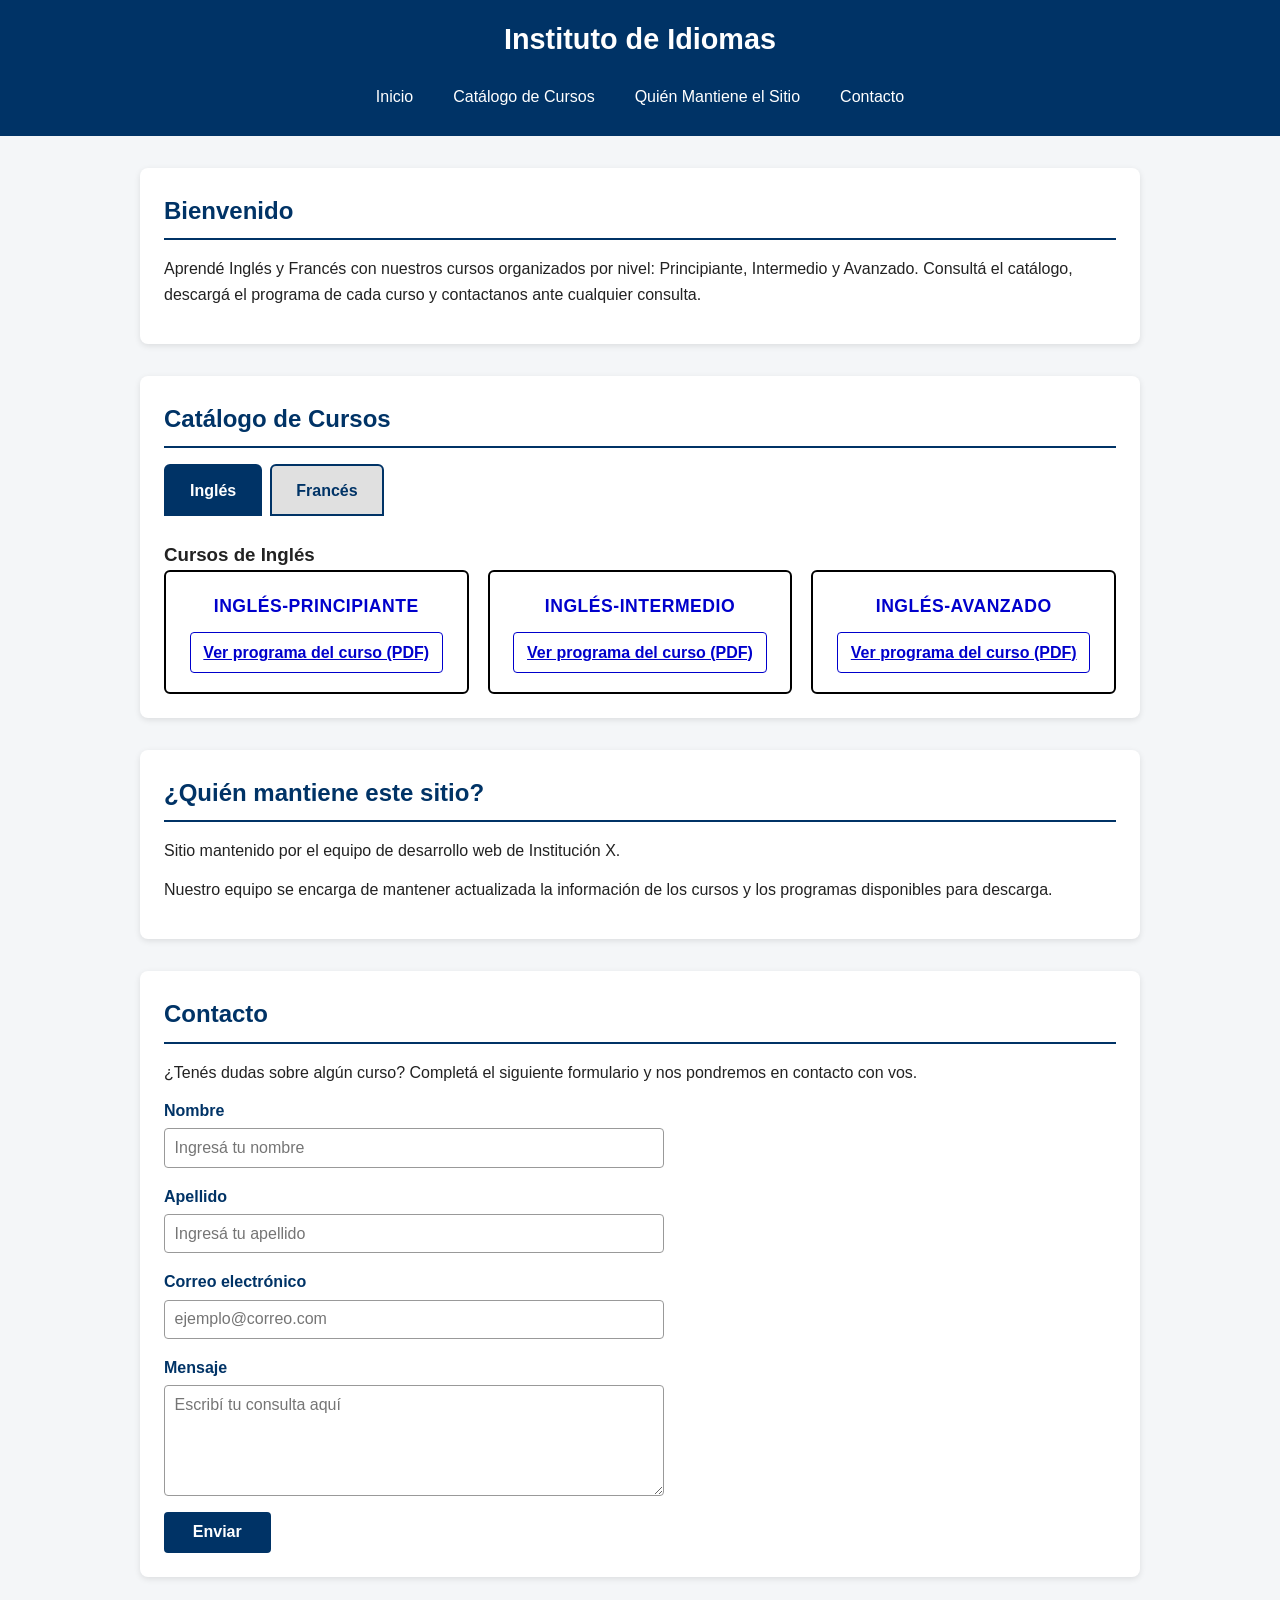
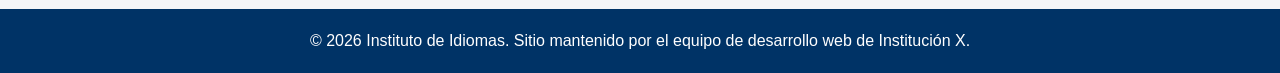
<file: claude/index.html>
<!DOCTYPE html>
<html lang="es">
<head>
  <meta charset="UTF-8">
  <meta name="viewport" content="width=device-width, initial-scale=1.0">
  <title>Instituto de Idiomas - Cursos de Inglés y Francés</title>
  <link rel="stylesheet" href="estilosIA.css">
</head>
<body>

  <header class="cabecera">
    <h1>Instituto de Idiomas</h1>
    <nav class="navbar">
      <ul>
        <li><a href="#inicio">Inicio</a></li>
        <li><a href="#catalogo">Catálogo de Cursos</a></li>
        <li><a href="#mantenedor">Quién Mantiene el Sitio</a></li>
        <li><a href="#contacto">Contacto</a></li>
      </ul>
    </nav>
  </header>

  <main>

    <section id="inicio" class="seccion">
      <h2>Bienvenido</h2>
      <p>Aprendé Inglés y Francés con nuestros cursos organizados por nivel: Principiante, Intermedio y Avanzado. Consultá el catálogo, descargá el programa de cada curso y contactanos ante cualquier consulta.</p>
    </section>

    <section id="catalogo" class="seccion">
      <h2>Catálogo de Cursos</h2>

      <!-- Selector estático de categoría mediante radio buttons -->
      <div class="selector-categoria">
        <input type="radio" id="tab-ingles" name="categoria-tabs" checked>
        <input type="radio" id="tab-frances" name="categoria-tabs">

        <div class="tabs-labels">
          <label for="tab-ingles" class="tab-label">Inglés</label>
          <label for="tab-frances" class="tab-label">Francés</label>
        </div>

        <div class="tabs-contenido">

          <div class="panel-categoria panel-ingles">
            <h3>Cursos de Inglés</h3>
            <div class="lista-cursos">

              <article class="curso-card">
                <h4>INGLÉS-PRINCIPIANTE</h4>
                <a class="enlace-programa" href="programas/ingles-principiante.pdf" target="_blank" rel="noopener">Ver programa del curso (PDF)</a>
              </article>

              <article class="curso-card">
                <h4>INGLÉS-INTERMEDIO</h4>
                <a class="enlace-programa" href="programas/ingles-intermedio.pdf" target="_blank" rel="noopener">Ver programa del curso (PDF)</a>
              </article>

              <article class="curso-card">
                <h4>INGLÉS-AVANZADO</h4>
                <a class="enlace-programa" href="programas/ingles-avanzado.pdf" target="_blank" rel="noopener">Ver programa del curso (PDF)</a>
              </article>

            </div>
          </div>

          <div class="panel-categoria panel-frances">
            <h3>Cursos de Francés</h3>
            <div class="lista-cursos">

              <article class="curso-card">
                <h4>FRANCÉS-PRINCIPIANTE</h4>
                <a class="enlace-programa" href="programas/frances-principiante.pdf" target="_blank" rel="noopener">Ver programa del curso (PDF)</a>
              </article>

              <article class="curso-card">
                <h4>FRANCÉS-INTERMEDIO</h4>
                <a class="enlace-programa" href="programas/frances-intermedio.pdf" target="_blank" rel="noopener">Ver programa del curso (PDF)</a>
              </article>

              <article class="curso-card">
                <h4>FRANCÉS-AVANZADO</h4>
                <a class="enlace-programa" href="programas/frances-avanzado.pdf" target="_blank" rel="noopener">Ver programa del curso (PDF)</a>
              </article>

            </div>
          </div>

        </div>
      </div>
    </section>

    <section id="mantenedor" class="seccion">
      <h2>¿Quién mantiene este sitio?</h2>
      <p>Sitio mantenido por el equipo de desarrollo web de Institución X.</p>
      <p>Nuestro equipo se encarga de mantener actualizada la información de los cursos y los programas disponibles para descarga.</p>
    </section>

    <section id="contacto" class="seccion">
      <h2>Contacto</h2>
      <p>¿Tenés dudas sobre algún curso? Completá el siguiente formulario y nos pondremos en contacto con vos.</p>

      <form class="formulario-contacto" action="#" method="post">
        <div class="campo-formulario">
          <label for="nombre">Nombre</label>
          <input type="text" id="nombre" name="nombre" placeholder="Ingresá tu nombre" required>
        </div>

        <div class="campo-formulario">
          <label for="apellido">Apellido</label>
          <input type="text" id="apellido" name="apellido" placeholder="Ingresá tu apellido" required>
        </div>

        <div class="campo-formulario">
          <label for="email">Correo electrónico</label>
          <input type="email" id="email" name="email" placeholder="ejemplo@correo.com" required>
        </div>

        <div class="campo-formulario">
          <label for="mensaje">Mensaje</label>
          <textarea id="mensaje" name="mensaje" rows="5" placeholder="Escribí tu consulta aquí" required></textarea>
        </div>

        <button type="submit" class="boton-enviar">Enviar</button>
      </form>
    </section>

  </main>

  <footer class="pie">
    <p>&copy; 2026 Instituto de Idiomas. Sitio mantenido por el equipo de desarrollo web de Institución X.</p>
  </footer>

</body>
</html>
</file>
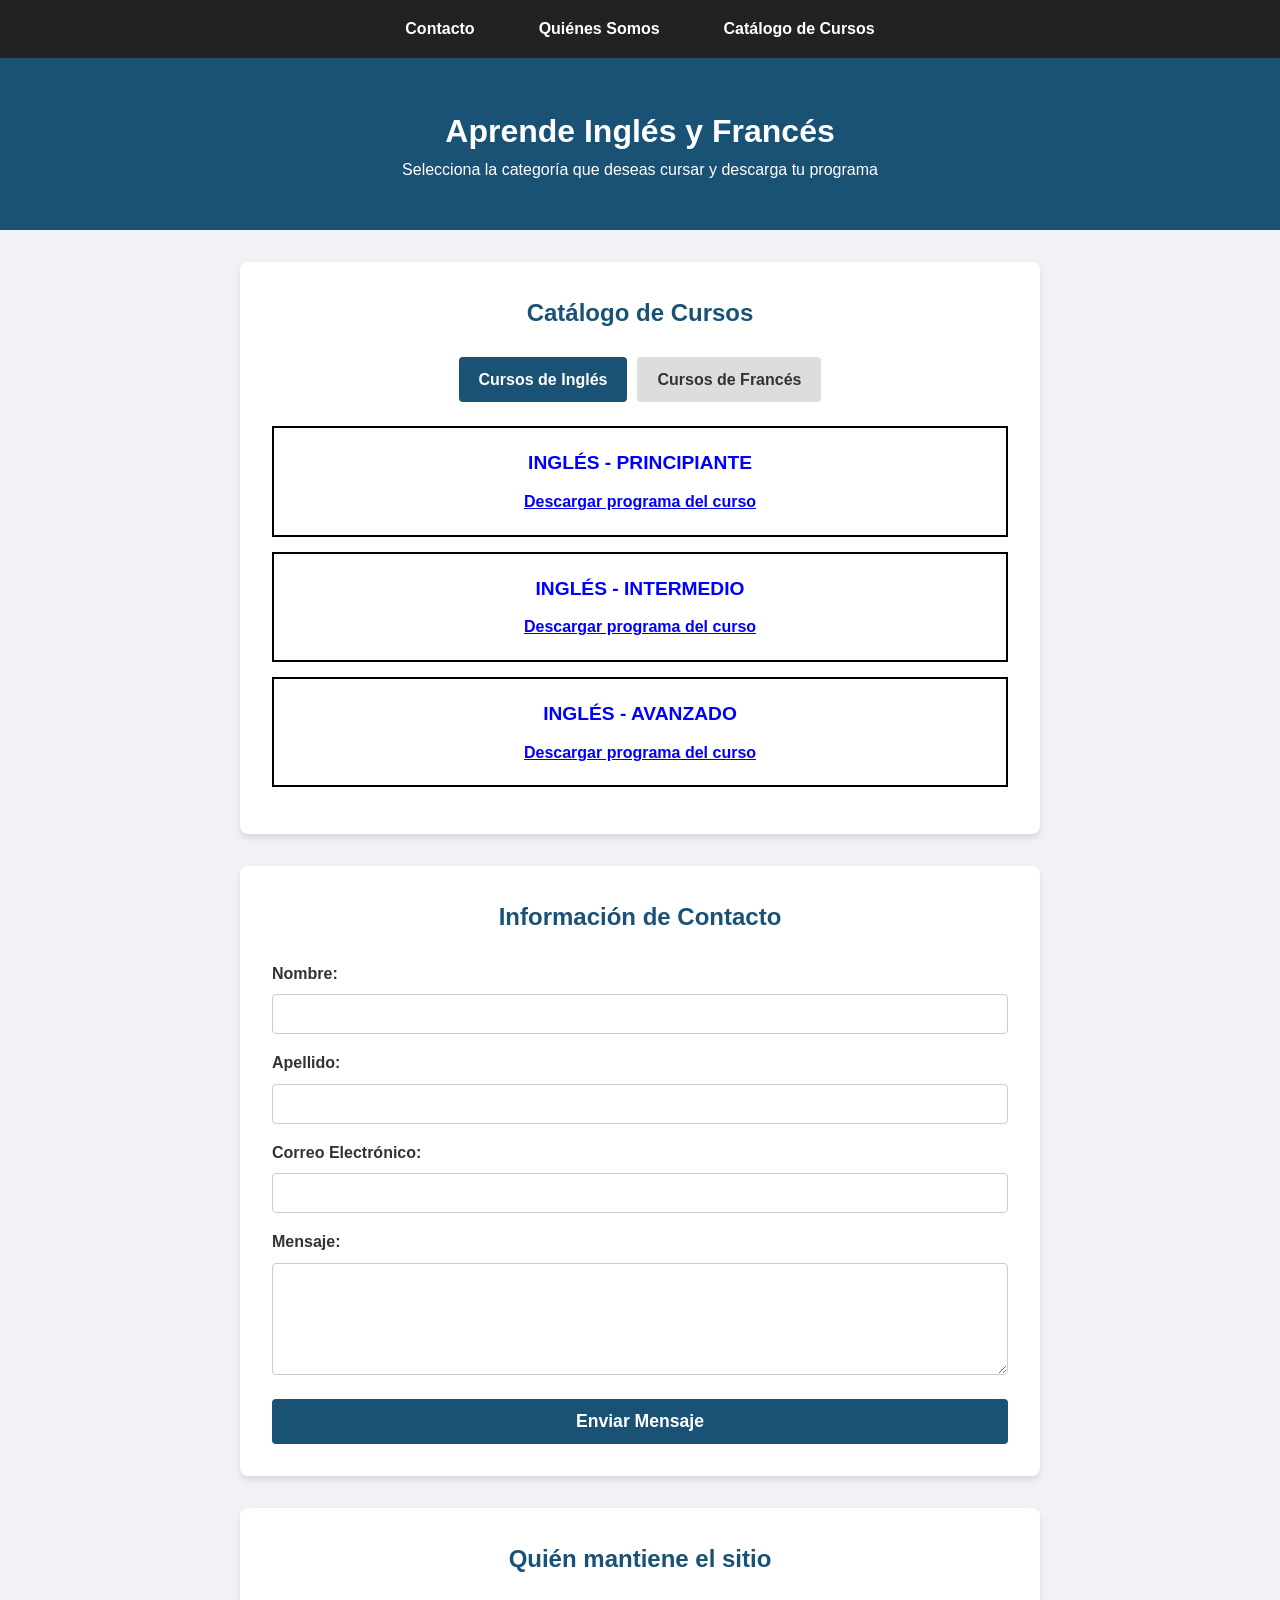
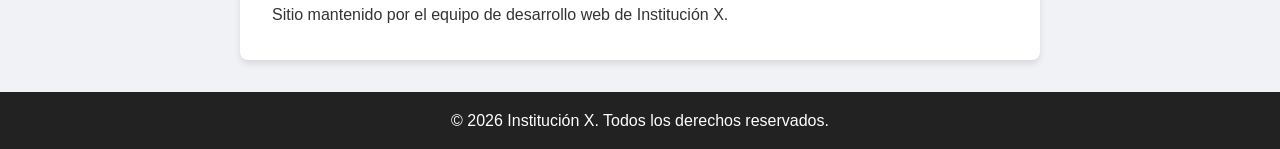
<file: gemini/index.html>
<!DOCTYPE html>
<html lang="es">
<head>
    <meta charset="UTF-8">
    <meta name="viewport" content="width=device-width, initial-scale=1.0">
    <title>Cursos de Idiomas</title>
    <link rel="stylesheet" href="estilosIA.css">
</head>
<body>
    <nav class="navbar">
        <ul>
            <li><a href="#contacto">Contacto</a></li>
            <li><a href="#mantenedor">Quiénes Somos</a></li>
            <li><a href="#cursos">Catálogo de Cursos</a></li>
        </ul>
    </nav>

    <header>
        <h1>Aprende Inglés y Francés</h1>
        <p>Selecciona la categoría que deseas cursar y descarga tu programa</p>
    </header>

    <main>
        <!-- SECCIÓN CURSOS -->
        <section id="cursos" class="seccion">
            <h2>Catálogo de Cursos</h2>
            
            <div class="selector-categorias">
                <!-- Radio buttons para seleccionar la categoría (Sin JS) -->
                <input type="radio" id="radio-ingles" name="categoria" checked>
                <input type="radio" id="radio-frances" name="categoria">

                <!-- Pestañas -->
                <div class="tabs">
                    <label for="radio-ingles" class="tab-label">Cursos de Inglés</label>
                    <label for="radio-frances" class="tab-label">Cursos de Francés</label>
                </div>

                <!-- Contenedor Inglés -->
                <div class="contenedor-cursos" id="cursos-ingles">
                    <div class="curso-bloque">
                        <p class="curso-titulo">INGLÉS - PRINCIPIANTE</p>
                        <a class="curso-enlace" href="programas/ingles-principiante.pdf" target="_blank">Descargar programa del curso</a>
                    </div>
                    <div class="curso-bloque">
                        <p class="curso-titulo">INGLÉS - INTERMEDIO</p>
                        <a class="curso-enlace" href="programas/ingles-intermedio.pdf" target="_blank">Descargar programa del curso</a>
                    </div>
                    <div class="curso-bloque">
                        <p class="curso-titulo">INGLÉS - AVANZADO</p>
                        <a class="curso-enlace" href="programas/ingles-avanzado.pdf" target="_blank">Descargar programa del curso</a>
                    </div>
                </div>

                <!-- Contenedor Francés -->
                <div class="contenedor-cursos" id="cursos-frances">
                    <div class="curso-bloque">
                        <p class="curso-titulo">FRANCÉS - PRINCIPIANTE</p>
                        <a class="curso-enlace" href="programas/frances-principiante.pdf" target="_blank">Descargar programa del curso</a>
                    </div>
                    <div class="curso-bloque">
                        <p class="curso-titulo">FRANCÉS - INTERMEDIO</p>
                        <a class="curso-enlace" href="programas/frances-intermedio.pdf" target="_blank">Descargar programa del curso</a>
                    </div>
                    <div class="curso-bloque">
                        <p class="curso-titulo">FRANCÉS - AVANZADO</p>
                        <a class="curso-enlace" href="programas/frances-avanzado.pdf" target="_blank">Descargar programa del curso</a>
                    </div>
                </div>
            </div>
        </section>

        <!-- SECCIÓN CONTACTO -->
        <section id="contacto" class="seccion">
            <h2>Información de Contacto</h2>
            <form action="#" method="POST" class="formulario">
                <div class="campo">
                    <label for="nombre">Nombre:</label>
                    <input type="text" id="nombre" name="nombre" required>
                </div>
                <div class="campo">
                    <label for="apellido">Apellido:</label>
                    <input type="text" id="apellido" name="apellido" required>
                </div>
                <div class="campo">
                    <label for="correo">Correo Electrónico:</label>
                    <input type="email" id="correo" name="correo" required>
                </div>
                <div class="campo">
                    <label for="mensaje">Mensaje:</label>
                    <textarea id="mensaje" name="mensaje" rows="5" required></textarea>
                </div>
                <button type="submit">Enviar Mensaje</button>
            </form>
        </section>

        <!-- SECCIÓN MANTENEDOR -->
        <section id="mantenedor" class="seccion">
            <h2>Quién mantiene el sitio</h2>
            <p>Sitio mantenido por el equipo de desarrollo web de Institución X.</p>
        </section>
    </main>

    <footer>
        <p>&copy; 2026 Institución X. Todos los derechos reservados.</p>
    </footer>
</body>
</html>
</file>
<file: claude/estilosIA.css>
/* =========================================================
   RESET BÁSICO
   ========================================================= */
* {
  box-sizing: border-box;
  margin: 0;
  padding: 0;
}

html {
  scroll-behavior: smooth;
}

body {
  font-family: Arial, Helvetica, sans-serif;
  background-color: #f4f6f8;
  color: #222;
  line-height: 1.6;
}

/* =========================================================
   CABECERA Y NAVEGACIÓN
   ========================================================= */
.cabecera {
  background-color: #003366;
  color: #ffffff;
  padding: 1rem;
}

.cabecera h1 {
  text-align: center;
  margin-bottom: 0.8rem;
  font-size: 1.8rem;
}

.navbar ul {
  list-style: none;
  display: flex;
  flex-wrap: wrap;
  justify-content: center;
  gap: 0.5rem;
}

.navbar li {
  margin: 0;
}

.navbar a {
  display: block;
  color: #ffffff;
  text-decoration: none;
  padding: 0.6rem 1rem;
  border-radius: 4px;
  transition: background-color 0.2s ease-in-out;
}

.navbar a:hover,
.navbar a:focus {
  background-color: #0059b3;
}

/* =========================================================
   SECCIONES GENERALES
   ========================================================= */
.seccion {
  max-width: 1000px;
  margin: 2rem auto;
  padding: 1.5rem;
  background-color: #ffffff;
  border-radius: 8px;
  box-shadow: 0 2px 6px rgba(0, 0, 0, 0.1);
}

.seccion h2 {
  color: #003366;
  margin-bottom: 1rem;
  border-bottom: 2px solid #003366;
  padding-bottom: 0.5rem;
}

.seccion p {
  margin-bottom: 0.8rem;
}

/* =========================================================
   SELECTOR DE CATEGORÍA (TABS ESTÁTICOS CON RADIO BUTTONS)
   ========================================================= */
.selector-categoria {
  position: relative;
}

/* Ocultamos los radio buttons reales */
.selector-categoria input[type="radio"] {
  position: absolute;
  opacity: 0;
  pointer-events: none;
}

.tabs-labels {
  display: flex;
  flex-wrap: wrap;
  gap: 0.5rem;
  margin-bottom: 1.5rem;
}

.tab-label {
  cursor: pointer;
  padding: 0.7rem 1.5rem;
  background-color: #e0e0e0;
  color: #003366;
  font-weight: bold;
  border: 2px solid #003366;
  border-radius: 6px 6px 0 0;
  transition: background-color 0.2s ease-in-out;
}

.tab-label:hover {
  background-color: #cfd9e3;
}

/* Paneles ocultos por defecto */
.panel-categoria {
  display: none;
}

/* Mostrar panel de Inglés cuando su radio está marcado */
#tab-ingles:checked ~ .tabs-contenido .panel-ingles {
  display: block;
}

/* Mostrar panel de Francés cuando su radio está marcado */
#tab-frances:checked ~ .tabs-contenido .panel-frances {
  display: block;
}

/* Resaltar la pestaña activa */
#tab-ingles:checked ~ .tabs-labels label[for="tab-ingles"],
#tab-frances:checked ~ .tabs-labels label[for="tab-frances"] {
  background-color: #003366;
  color: #ffffff;
}

/* =========================================================
   TARJETAS DE CURSOS
   ========================================================= */
.lista-cursos {
  display: grid;
  grid-template-columns: repeat(auto-fit, minmax(240px, 1fr));
  gap: 1.2rem;
}

.curso-card {
  border: 2px solid #000000;
  background-color: #ffffff;
  color: #0000cc;
  padding: 1.2rem;
  border-radius: 6px;
  text-align: center;
}

.curso-card h4 {
  margin-bottom: 0.8rem;
  font-size: 1.1rem;
  letter-spacing: 0.5px;
}

.enlace-programa {
  display: inline-block;
  color: #0000cc;
  font-weight: bold;
  text-decoration: underline;
  padding: 0.4rem 0.8rem;
  border: 1px solid #0000cc;
  border-radius: 4px;
  transition: background-color 0.2s ease-in-out, color 0.2s ease-in-out;
}

.enlace-programa:hover,
.enlace-programa:focus {
  background-color: #0000cc;
  color: #ffffff;
}

/* =========================================================
   FORMULARIO DE CONTACTO
   ========================================================= */
.formulario-contacto {
  display: flex;
  flex-direction: column;
  gap: 1rem;
  max-width: 500px;
}

.campo-formulario {
  display: flex;
  flex-direction: column;
  gap: 0.3rem;
}

.campo-formulario label {
  font-weight: bold;
  color: #003366;
}

.campo-formulario input,
.campo-formulario textarea {
  padding: 0.6rem;
  border: 1px solid #999999;
  border-radius: 4px;
  font-family: inherit;
  font-size: 1rem;
}

.campo-formulario input:focus,
.campo-formulario textarea:focus {
  outline: 2px solid #003366;
  border-color: #003366;
}

.boton-enviar {
  align-self: flex-start;
  background-color: #003366;
  color: #ffffff;
  border: none;
  padding: 0.7rem 1.8rem;
  border-radius: 4px;
  font-size: 1rem;
  font-weight: bold;
  cursor: pointer;
  transition: background-color 0.2s ease-in-out;
}

.boton-enviar:hover,
.boton-enviar:focus {
  background-color: #0059b3;
}

/* =========================================================
   PIE DE PÁGINA
   ========================================================= */
.pie {
  text-align: center;
  padding: 1.2rem;
  background-color: #003366;
  color: #ffffff;
  margin-top: 2rem;
}

/* =========================================================
   RESPONSIVE
   ========================================================= */
@media (max-width: 600px) {
  .cabecera h1 {
    font-size: 1.4rem;
  }

  .navbar ul {
    flex-direction: column;
    align-items: stretch;
  }

  .navbar a {
    text-align: center;
  }

  .tabs-labels {
    flex-direction: column;
  }

  .tab-label {
    text-align: center;
    border-radius: 6px;
  }

  .lista-cursos {
    grid-template-columns: 1fr;
  }

  .boton-enviar {
    align-self: stretch;
  }
}
</file>
<file: gemini/estilosIA.css>
/* Reset y base */
* {
    box-sizing: border-box;
    margin: 0;
    padding: 0;
    font-family: Arial, Helvetica, sans-serif;
}

body {
    background-color: #f0f2f5;
    color: #333;
    line-height: 1.6;
}

/* Barra de navegación */
.navbar {
    background-color: #222;
    position: sticky;
    top: 0;
    z-index: 1000;
}

.navbar ul {
    list-style: none;
    display: flex;
    justify-content: center;
    flex-wrap: wrap;
    padding: 1rem;
}

.navbar li {
    margin: 0 1rem;
}

.navbar a {
    color: white;
    text-decoration: none;
    font-weight: bold;
    padding: 0.5rem 1rem;
    transition: background-color 0.3s;
    border-radius: 4px;
}

.navbar a:hover {
    background-color: #444;
}

/* Encabezado y Pie de página */
header {
    background-color: #1a5276;
    color: white;
    text-align: center;
    padding: 3rem 1rem;
}

footer {
    text-align: center;
    background-color: #222;
    color: white;
    padding: 1rem;
    margin-top: 2rem;
}

/* Secciones Generales */
.seccion {
    max-width: 800px;
    margin: 2rem auto;
    background: white;
    padding: 2rem;
    border-radius: 8px;
    box-shadow: 0 4px 6px rgba(0,0,0,0.1);
}

h2 {
    text-align: center;
    margin-bottom: 1.5rem;
    color: #1a5276;
}

/* === LÓGICA DE PESTAÑAS ESTÁTICAS (Sin JS) === */
input[type="radio"] {
    display: none;
}

.tabs {
    display: flex;
    justify-content: center;
    gap: 10px;
    margin-bottom: 1.5rem;
    flex-wrap: wrap;
}

.tab-label {
    padding: 10px 20px;
    background-color: #ddd;
    cursor: pointer;
    font-weight: bold;
    border-radius: 4px;
    transition: 0.3s;
}

.tab-label:hover {
    background-color: #ccc;
}

/* Ocultar ambos contenedores por defecto */
#cursos-ingles, #cursos-frances {
    display: none;
}

/* Mostrar el contenedor correspondiente según el radio activo */
#radio-ingles:checked ~ #cursos-ingles,
#radio-frances:checked ~ #cursos-frances {
    display: block;
}

/* Cambiar estilo de la pestaña activa */
#radio-ingles:checked ~ .tabs label[for="radio-ingles"],
#radio-frances:checked ~ .tabs label[for="radio-frances"] {
    background-color: #1a5276;
    color: white;
}

/* === DISEÑO DE CURSOS REQUERIDO === */
.curso-bloque {
    border: 2px solid black;  /* borde negro */
    background-color: white;  /* relleno blanco */
    color: blue;              /* letras azules */
    padding: 20px;
    margin-bottom: 15px;
    display: flex;
    flex-direction: column;
    align-items: center;
}

.curso-titulo {
    font-weight: bold;
    font-size: 1.2rem;
    margin-bottom: 10px;
    color: blue;
}

.curso-enlace {
    color: blue;
    font-weight: bold;
    text-decoration: underline;
}

.curso-enlace:hover {
    text-decoration: none;
}

/* === FORMULARIO DE CONTACTO === */
.formulario .campo {
    margin-bottom: 1rem;
}

.formulario label {
    display: block;
    margin-bottom: 0.5rem;
    font-weight: bold;
    color: #333;
}

.formulario input, 
.formulario textarea {
    width: 100%;
    padding: 10px;
    border: 1px solid #ccc;
    border-radius: 4px;
    font-size: 1rem;
}

.formulario button {
    display: block;
    width: 100%;
    padding: 12px;
    background-color: #1a5276;
    color: white;
    border: none;
    border-radius: 4px;
    font-size: 1.1rem;
    cursor: pointer;
    font-weight: bold;
    transition: background-color 0.3s;
}

.formulario button:hover {
    background-color: #123c58;
}

/* === RESPONSIVE === */
@media (max-width: 600px) {
    .navbar ul {
        flex-direction: column;
        align-items: center;
    }
    
    .navbar li {
        margin: 5px 0;
    }
    
    .seccion {
        margin: 1rem;
        padding: 1.5rem;
    }
}
</file>
